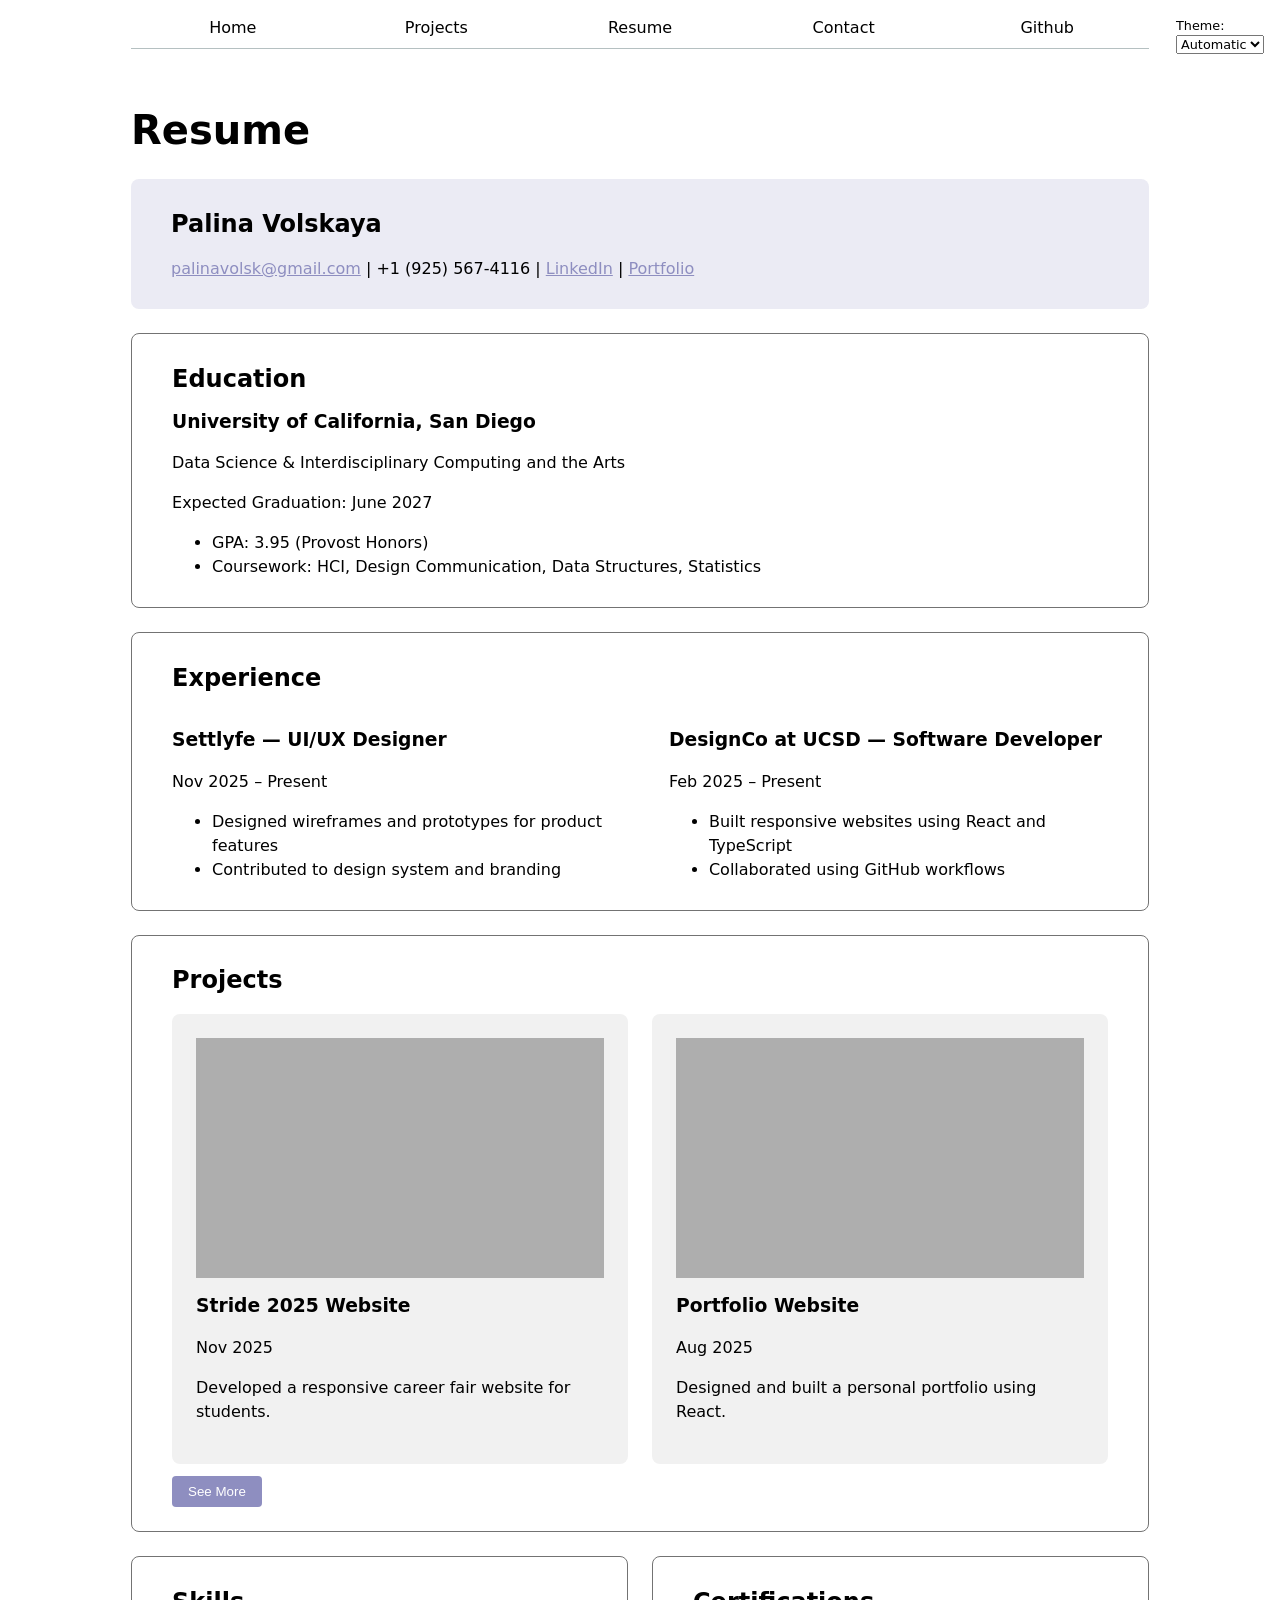
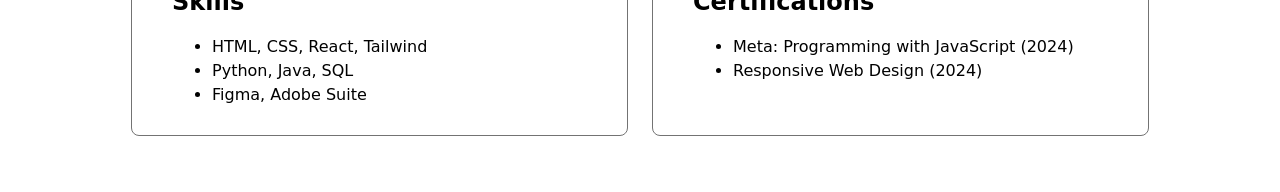
<file: resume/index.html>
<!doctype html>
<html lang="en">
  <head>
    <meta charset="UTF-8" />
    <meta name="viewport" content="width=device-width, initial-scale=1.0" />
    <title>Resume</title>
    <link rel="stylesheet" href="../style.css" />
    <script src="../global.js" type="module"></script>
  </head>
  <body>
    <!-- <nav>
      <a href="../index.html">Home</a>
      <a href="../projects/index.html">Projects</a>
      <a href="index.html">Resume</a>
      <a href="../contact/index.html">Contact</a>
      <a href="https://github.com/pa1kina" target="_blank">GitHub</a>
      <script src="../global.js" type="module"></script>
    </nav> -->
    <div class="resume">
      <header>
        <h1>Resume</h1>
        <div class="resume-info">
          <h2>Palina Volskaya</h2>
          <p>
            <a href="mailto:palinavolsk@gmail.com">palinavolsk@gmail.com</a> |
            +1 (925) 567-4116 |
            <a href="http://linkedin.com/in/palinavolskaya">LinkedIn</a> |
            <a href="https://pa1kina-portfolio.vercel.app/">Portfolio</a>
          </p>
        </div>
      </header>

      <section>
        <header>
          <h2>Education</h2>
        </header>
        <article>
          <h3>University of California, San Diego</h3>
          <p>Data Science & Interdisciplinary Computing and the Arts</p>
          <p>
            Expected Graduation:
            <time datetime="2027-06">June 2027</time>
          </p>
          <ul>
            <li>GPA: 3.95 (Provost Honors)</li>
            <li>
              Coursework: HCI, Design Communication, Data Structures, Statistics
            </li>
          </ul>
        </article>
      </section>

      <section>
        <header>
          <h2>Experience</h2>
        </header>
        <div class="experience">
          <article>
            <h3>Settlyfe — UI/UX Designer</h3>
            <p><time datetime="2025-11">Nov 2025</time> – Present</p>
            <ul>
              <li>Designed wireframes and prototypes for product features</li>
              <li>Contributed to design system and branding</li>
            </ul>
          </article>

          <article>
            <h3>DesignCo at UCSD — Software Developer</h3>
            <p><time datetime="2025-02">Feb 2025</time> – Present</p>
            <ul>
              <li>Built responsive websites using React and TypeScript</li>
              <li>Collaborated using GitHub workflows</li>
            </ul>
          </article>
        </div>
      </section>

      <section>
        <header>
          <h2>Projects</h2>
        </header>
        <div class="resume-projects">
          <article>
            <div class="placeholder-image"></div>
            <h3>Stride 2025 Website</h3>
            <p>
              <time datetime="2025-11">Nov 2025</time>
            </p>
            <p>Developed a responsive career fair website for students.</p>
          </article>

          <article>
            <div class="placeholder-image"></div>
            <h3>Portfolio Website</h3>
            <p>
              <time datetime="2025-08">Aug 2025</time>
            </p>
            <p>Designed and built a personal portfolio using React.</p>
          </article>
        </div>
        <button class="projects-button">
          <a href="../projects/index.html">See More </a>
        </button>
      </section>
      <div class="skills-cert">
        <section>
          <header>
            <h2>Skills</h2>
          </header>
          <ul>
            <li>HTML, CSS, React, Tailwind</li>
            <li>Python, Java, SQL</li>
            <li>Figma, Adobe Suite</li>
          </ul>
        </section>

        <section>
          <header>
            <h2>Certifications</h2>
          </header>
          <ul>
            <li>Meta: Programming with JavaScript (2024)</li>
            <li>Responsive Web Design (2024)</li>
          </ul>
        </section>
      </div>
    </div>
  </body>
</html>
</file>
<file: style.css>
html {
  --color-accent: #8e8ec0;
  /* color-scheme: dark; */
}

.color-scheme {
  position: absolute;
  top: 1rem;
  right: 1rem;
  font-size: 80%;
}

body {
  /* Set line height to 1.5 times the font size
     and use the OS’s UI font as the website font
   */
  font: 100%/1.5 system-ui;
  max-width: 100ch;
  margin-inline: auto;
  accent-color: var(--color-accent);
  display: flex;
  flex-direction: column;
}

h1 {
  font-size: 250%;
}

h1,
h2,
h3,
h4,
h5,
h6 {
  line-height: 1.1;
  text-wrap: balance;
}

nav {
  display: flex;
  margin: auto;
  margin-bottom: 2em;
  border-bottom: 1px solid oklch(80% 3% 200);
  width: 100%;
  --border-color: oklch(50% 10% 200 / 40%)
    /* border-bottom-color: var(--border-color); */;
}
nav a {
  flex: 1;
  text-decoration: none;
  color: inherit;
  text-align: center;
  padding: 0.5em;
  transition: 0.2s;
}

nav a:hover {
  border-bottom: 0.4em solid var(--color-accent);
  padding-bottom: 0.1em;
  transition: 0.2s;
  background-color: color-mix(in oklch, var(--color-accent), canvas 75%);
}

.current {
  border-bottom: 0.4em solid var(--border-color);
  padding-bottom: 0.1em;
}

form {
  display: grid;
  grid-template-columns: auto 1fr;
  gap: 1em;
  align-items: center;
}

label {
  display: grid;
  grid-template-columns: subgrid;
  grid-column: 1 / -1;
}

input,
textarea,
select {
  font: inherit;
}

.submit-button {
  grid-column: 1 / -1;
  font: inherit;
}

.projects {
  display: grid;
  grid-template-columns: repeat(auto-fill, minmax(15em, 1fr));
  gap: 1em;
  margin-bottom: 2rem;
}

article {
  grid-template-rows: subgrid;
  grid-row: span 3;
}

article h2 {
  margin: 0;
}

#profile-stats {
  border: 1px solid oklch(80% 3% 200);
  border-radius: 8px;
  padding: 1rem;
  margin-bottom: 2rem;
}

#profile-stats h2 {
  margin-top: 0;
}

#profile-stats dl {
  display: grid;
  grid-template-columns: repeat(4, minmax(0, 1fr));
  gap: 0.5rem 1rem;
  margin: 0;
}

#profile-stats dt {
  grid-row: 1;
  font-weight: 600;
}

#profile-stats dd {
  grid-row: 2;
  margin: 0;
}

.resume {
  display: flex;
  flex-direction: column;
  gap: 24px;
  padding-bottom: 48px;
}

.resume-info {
  background-color: #ebebf4;
  padding: 12px 40px;
  border-radius: 8px;
}

.resume-info a {
  color: var(--color-accent);
}

.resume section {
  border-radius: 8px;
  border: 1px solid #737373;
  padding: 12px 40px;
}

.projects-button {
  background-color: var(--color-accent);
  color: white;
  padding: 8px 16px;
  border: none;
  border-radius: 4px;
  transition: 0.2s;
  margin-bottom: 12px;
}

.projects-button a {
  color: white;
  text-decoration: none;
}

.projects-button:hover {
  background-color: #b4b4dc;
  transition: 0.2s;
}

.experience {
  display: flex;
  gap: 24px;
}

.skills-cert {
  display: flex;
  flex-direction: row;
  gap: 24px;
}

.skills-cert section {
  width: 100%;
}

.resume-projects {
  display: flex;
  gap: 24px;
  margin-bottom: 12px;
}

.placeholder-image {
  width: 100%;
  height: 240px;
  background-color: rgb(174, 174, 174);
}

.resume-projects article {
  background-color: #f1f1f1;
  padding: 24px;
  border-radius: 8px;
  width: 100%;
}

.chart-container {
  display: flex;
  flex: 1;
  gap: 36px;
  align-items: center;
}

#projects-pie-plot {
  max-width: 20em;
  margin-block: 2em;
  overflow: visible;
}


.legend {
  display: flex;
  border: 1px solid rgb(216, 216, 216);
  border-radius: 8px;
  padding: 16px;
  flex-wrap: wrap;
  justify-content: space-between;
  gap: 16px;
  height: fit-content;
  width: 100%;
}

.legend li {
  list-style-type: none;
  display: flex;
  align-items: center;
  gap: 8px;
  /* flex-wrap: wrap; */
  
}

.swatch {
  display: block;
  height: 20px;
  width: 20px;
  border-radius: 100%;
  aspect-ratio: 1/1;
  background-color: var(--color);
}

.searchBar {
  border-radius: 4px;
  margin-top: 32px;
  border: 1px solid rgb(159, 159, 159);
  padding: 4px;
  margin-bottom: 48px;
}


&:has(path:hover) {
  path:not(:hover) {
    opacity: 0.5;
  }
}

path {
  transition: opacity 300ms;
  cursor: pointer;
}


.selected {
  --color: oklch(60% 45% 0) !important;
  

  &:is(path) {
    fill: var(--color);
    
  }
}



@media (max-width: 1000px) {
  body {
    padding: 0 40px;
  }
}
</file>
